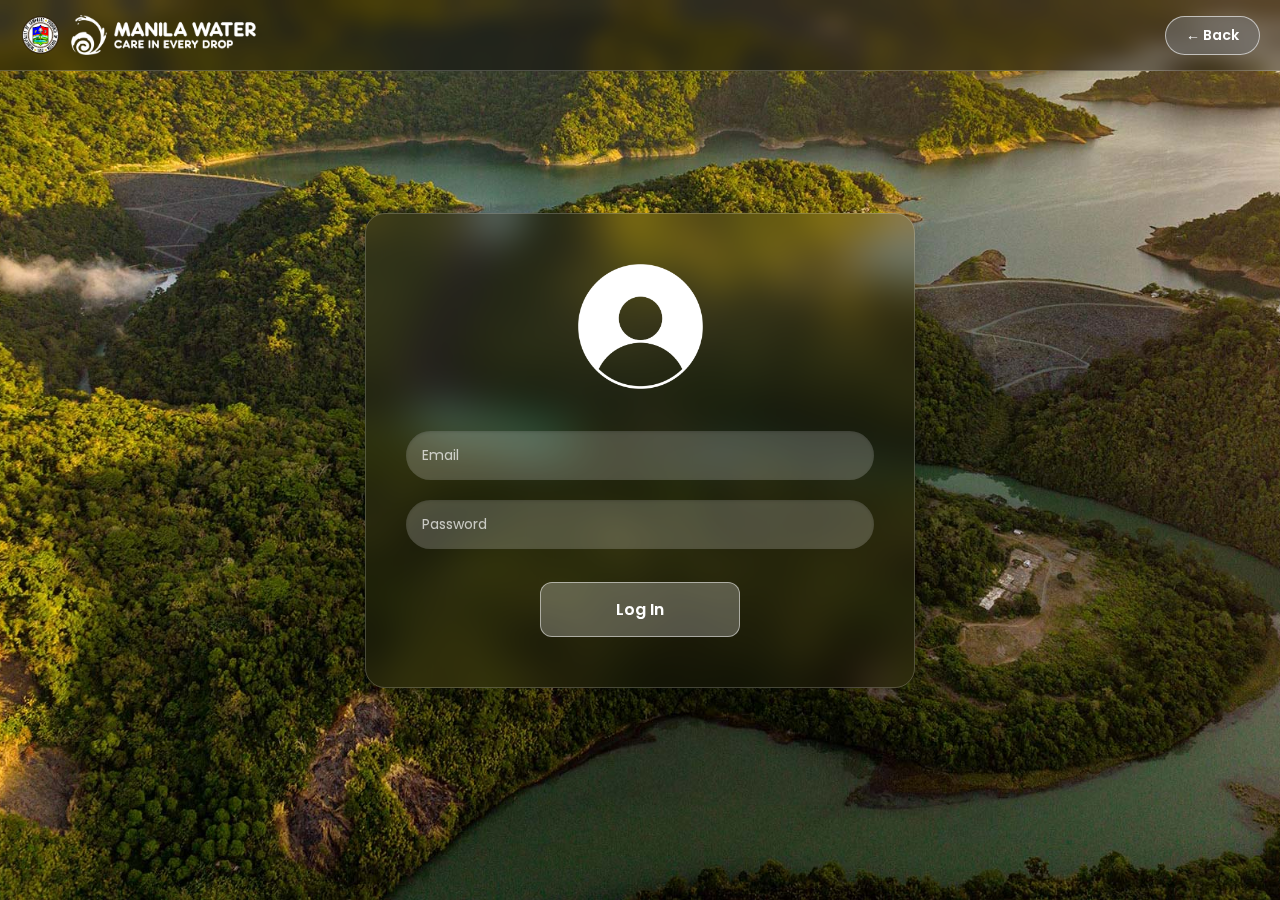
<file: login.html>
<!DOCTYPE html>
<html lang="en">
<head>
  <meta charset="UTF-8" />
  <meta name="viewport" content="width=device-width, initial-scale=1.0"/>
  <title>Login - Manila Water</title>
  <link rel= "icon" href= "img/logo_mnlwater.png" type= "image/png">
  <link rel="stylesheet" href="css/s_login.css">
  <link rel="stylesheet" href="https://cdnjs.cloudflare.com/ajax/libs/font-awesome/6.5.0/css/all.min.css">
  <link href="https://fonts.googleapis.com/css2?family=Poppins:wght@300;400;600&display=swap" rel="stylesheet" />
</head>
<body>
  <header>
    <div class="logo-container">
      <img src="img/logo_sampaloc.png" alt="City logo" />
      <img src="img/logo_mw1.png" alt="Manila Water logo" />
    </div>
    <a class="back-button" href="index.html">← Back</a>
  </header>

  <div class="login-container">
    <img src="img/ic_loginUser2.png" alt="User Icon">
    <form method="POST" action="php/login_user.php" id="loginForm">
      <input id="email" name="email" type="text" placeholder="Email" required />
      <div class="password-wrapper">
        <input type="password" id="password" name="password" placeholder="Password" required>
          <i class="fa-solid fa-eye toggle-password" onclick="togglePassword('password', this)"></i>
      </div>
      <div id="error-message"></div>
      <button type="submit">Log In</button>
    </form>
<!--    <p>Don't have an account? <a href="signup.html">Sign Up</a></p> -->
  </div>

  <script src="js/js_login.js" defer></script>
</body>
</html>
</file>
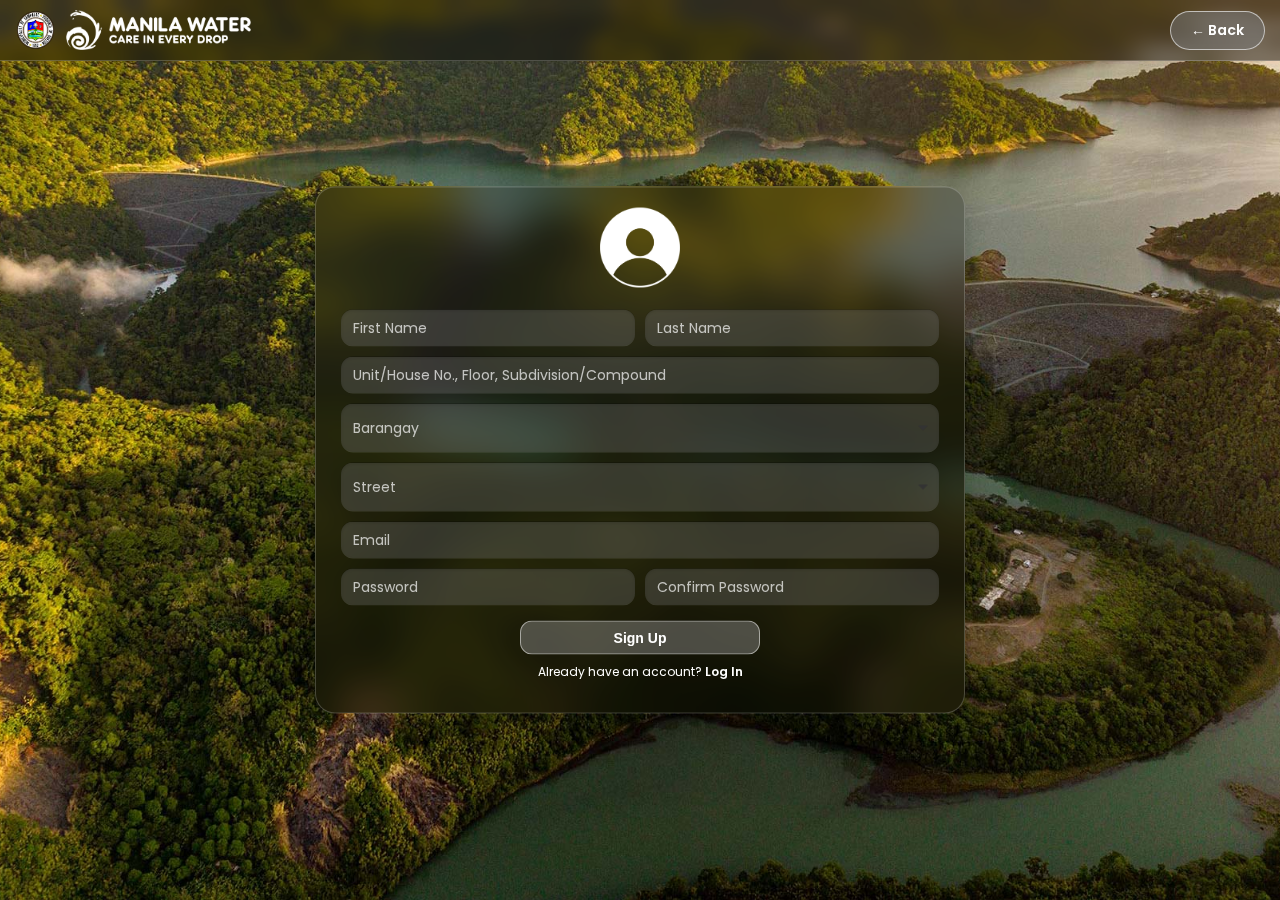
<file: signup.html>
<!DOCTYPE html>
<html lang="en">
<head>
  <meta charset="UTF-8" />
  <meta name="viewport" content="width=device-width, initial-scale=1.0"/>
  <title>Sign Up - Manila Water</title>
  <link rel= "icon" href= "img/logo_mnlwater.png" type= "image/png">
  <link rel="stylesheet" href="css/choices.min.css" />
  <link href="https://fonts.googleapis.com/css2?family=Poppins:wght@300;400;600&display=swap" rel="stylesheet" />
  <link rel="stylesheet" href="https://cdnjs.cloudflare.com/ajax/libs/font-awesome/6.5.0/css/all.min.css">

  <link rel="stylesheet" href="css/s_signup.css">
</head>
<body>
  <header>
    <div class="logo-container">
      <img src="img/logo_sampaloc.png" alt="City logo" />
      <img src="img/logo_mw1.png" alt="Manila Water logo" />
    </div>
    <a class="back-button" href="index.html">← Back</a>
  </header>

  <div class="signup-container">
    <img src="img/ic_loginUser2.png" alt="User Icon">
    <form id="signUpForm">
      <div class="signup-row">
        <input id="firstName" type="text" placeholder="First Name" required />
        <input id="lastName" type="text" placeholder="Last Name" required />
      </div>
      <input type="text" placeholder="Unit/House No., Floor, Subdivision/Compound" required />
      
      
      <div class="custom_select">
        <select id="barangayDropdown" required>
          <option value="" disabled selected>Barangay</option>
        </select>
      </div>
      
      <div class="custom_select">
        <select id="streetDropdown" required>
          <option value="" disabled selected>Street</option>
        </select>
      </div>
      
      <input id="email" type="email" placeholder="Email" required />
      <div class="signup-row">
        <div class="password-wrapper">
          <input type="password" id="password" placeholder="Password">
            <div id="passwordTooltip" class="password-tooltip">
              <p><i class="fa fa-times"></i> At least 8 characters</p>
              <p><i class="fa fa-times"></i> At least one uppercase letter</p>
              <p><i class="fa fa-times"></i> At least one number</p>
              <p><i class="fa fa-times"></i> At least one special character</p>
              <div class="strength-bar">
                <div id="strengthLevel"></div>
              </div>
            </div>
          <i class="fa-solid fa-eye toggle-password" onclick="togglePassword('password', this)"></i>
        </div>
        <div class="password-wrapper">
          <input id="confirmPassword" type="password" placeholder="Confirm Password" required />
          <i class="fa-solid fa-eye toggle-password" onclick="togglePassword('confirmPassword', this)"></i>
        </div>
      </div>

      <button id="signUp_btn" type="submit">Sign Up</button>
    </form>
    <p>Already have an account? <a href="login.html">Log In</a></p>
  </div>
  
  <script src="js/choices.min.js"></script>
  <script src="js/js_signup.js"></script>
</body>
</html>
</file>
<file: css/s_login.css>
* {
      box-sizing: border-box;
    }

    body, html {
      margin: 0;
      padding: 0;
      height: 100%;
      font-family: 'Poppins', sans-serif;
      background: url('../img/bg_homepage.jpg') center / cover no-repeat;
      display: flex;
      flex-direction: column;
    }

    header {
      position: fixed;
      top: 0;
      width: 100%;
      padding: 15px 20px;
      display: flex;
      justify-content: space-between;
      align-items: center;
      background: rgba(0, 0, 0, 0.4);
      backdrop-filter: blur(10px);
      border-bottom: 1px solid rgba(255,255,255,0.2);
      z-index: 999;
    }

    .logo-container {
      display: flex;
      align-items: center;
      gap: 10px;
    }

    .logo-container img {
      height: 40px;
    }

    .back-button {
      padding: 8px 20px;
      background: rgba(255, 255, 255, 0.25);
      border: 1px solid rgba(255, 255, 255, 0.6);
      color: #fff;
      border-radius: 20px;
      text-decoration: none;
      font-weight: 600;
      font-size: 14px;
      backdrop-filter: blur(10px);
      transition: background 0.3s ease, border-color 0.3s ease;
      font-family: 'Poppins', sans-serif;
    }

    .back-button:hover {
      background: rgba(255, 255, 255, 0.4);
      border-color: rgba(255, 255, 255, 0.9);
      color: #000;
    }

    .login-container {
      margin: auto;
      background: transparent;
      padding: 50px 40px;
      border-radius: 20px;
      box-shadow: 0 8px 30px rgba(0, 0, 0, 0.2);
      max-width: 550px;
      width: 90%; 
      text-align: center;
      backdrop-filter: blur(20px);
      -webkit-backdrop-filter: blur(20px); 
      border: 1px solid rgba(255, 255, 255, 0.2); 
    }

    .login-container img {
      width: 125px;
      margin-bottom: 25px;
    }

    .login-container input,
    .login-container input::placeholder,
    .login-container button,
    .login-container p,
    .login-container p a {
      font-family: 'Poppins', sans-serif;
    }

    .login-container input {
      width: 100%;
      padding: 14px 16px;
      margin: 10px 0;
      border: none;
      border-radius: 25px;
      background: rgba(255, 255, 255, 0.2); 
      color: white; 
      font-size: 14px;
      outline: none;
      backdrop-filter: blur(10px); 
      -webkit-backdrop-filter: blur(10px); 
      box-shadow: inset 0 1px 3px rgba(0, 0, 0, 0.15);
      transition: all 0.2s;
    }

    .login-container input::placeholder {
      color: rgba(255, 255, 255, 0.7);
    }

    .login-container input:focus {
      background: rgba(255, 255, 255, 0.3);
    }

    .login-container button {
      width: 100%; 
      max-width: 200px; 
      padding: 14px;
      margin-top: 18px;
      background: rgba(255, 255, 255, 0.25); 
      backdrop-filter: blur(10px);           
      -webkit-backdrop-filter: blur(10px);  
      color: #ffffff;                       
      border: 1px solid rgba(255, 255, 255, 0.5);
      border-radius: 12px;
      font-size: 16px;
      font-weight: 600;
      cursor: pointer;
      transition: background 0.3s ease, color 0.3s ease;
    }

    .login-container button:hover {
      background: rgba(255, 255, 255, 0.4);
      color: #000;
    }

    .login-container p {
      font-size: 14px;
      margin-top: 15px;
      color: white; 
    }

    input.invalid {
        border: 2px solid red;
        animation: shake 0.3s;
    }

    @keyframes shake {
        0% { transform: translateX(0); }
        25% { transform: translateX(-5px); }
        50% { transform: translateX(5px); }
        75% { transform: translateX(-5px); }
        100% { transform: translateX(0); }
    }

    #error-message {
        color: red;
        font-size: 0.7em;
        margin-top: 5px;
    }

    .login-container p a {
      color: white; 
      text-decoration: none;
      font-weight: 600;
    }

    .login-container p a:hover {
      text-decoration: underline;
    }

    .password-wrapper {
        position: relative;
        width: 100%;
    }

    .password-wrapper input {
        width: 100%;
        padding-right: 2.5rem;
    }

    .toggle-password {
        position: absolute;
        top: 50%;
        right: 1rem;
        transform: translateY(-50%);
        cursor: pointer;
        color: rgba(255,255, 255, 0.7);
    }
    
    @media (max-width: 768px) {
      .login-container {
        width: 95%;
        padding: 40px 20px;
      }
    }

    @media (max-width: 480px) {
      .logo-container img {
        height: 30px;
      }
      
      header {
        padding: 10px 15px;
      }
      
      .back-button {
        padding: 6px 15px;
        font-size: 12px;
      }
      
      .login-container {
        padding: 30px 15px;
      }
      
      .login-container img {
        width: 100px;
      }
    }
</file>
<file: css/s_signup.css>
* {
  box-sizing: border-box;
}

body, html {
  margin: 0;
  padding: 0;
  height: 100vh;
  font-family: 'Poppins', sans-serif;
  background: url('../img/bg_homepage.jpg') center / cover no-repeat;
  display: flex;
  flex-direction: column;
  overflow: hidden; 
}

header {
  position: fixed;
  top: 0;
  width: 100%;
  padding: 10px 15px; 
  display: flex;
  justify-content: space-between;
  align-items: center;
  background: rgba(0, 0, 0, 0.4);
  backdrop-filter: blur(10px);
  -webkit-backdrop-filter: blur(10px);
  border-bottom: 1px solid rgba(255,255,255,0.2);
  z-index: 999;
}

.logo-container {
  display: flex;
  align-items: center;
  gap: 10px;
}

.logo-container img {
  height: 40px;
}

.back-button {
  padding: 8px 20px;
  background: rgba(255, 255, 255, 0.25);
  border: 1px solid rgba(255, 255, 255, 0.6);
  color: #fff;
  border-radius: 20px;
  text-decoration: none;
  font-weight: 600;
  font-size: 14px;
  backdrop-filter: blur(10px);
  -webkit-backdrop-filter: blur(10px);
  transition: background 0.3s ease, border-color 0.3s ease;
}

.back-button:hover {
  background: rgba(255, 255, 255, 0.4);
  border-color: rgba(255, 255, 255, 0.9);
  color: #000;
}

.signup-container {
  background: rgba(0, 0, 0, 0.2);
  padding: 20px 25px; 
  border-radius: 20px;
  box-shadow: 0 8px 30px rgba(0, 0, 0, 0.2);
  max-width: 650px;
  width: 90%;
  text-align: center;
  backdrop-filter: blur(20px);
  -webkit-backdrop-filter: blur(20px);
  border: 1px solid rgba(255, 255, 255, 0.2);
  position: absolute;
  top: 50%;
  left: 50%;
  transform: translate(-50%, -50%);
}

.signup-container img {
  width: 80px; 
  margin-bottom: 10px; 
}

.signup-row {
  display: flex;
  gap: 10px;
}

.signup-row input {
  flex: 1;
}

.signup-container input,
.choices__inner {
  width: 100% !important;
  padding: 8px 12px !important; 
  margin: 5px 0 !important; 
  border: none;
  border-radius: 12px !important;
  background: rgba(255, 255, 255, 0.15);
  color: white;
  font-size: 14px !important;
  font-family: 'Poppins', sans-serif;
  outline: none !important;
  backdrop-filter: blur(10px) !important;
  -webkit-backdrop-filter: blur(10px) !important;
  box-shadow: inset 0 1px 3px rgba(0, 0, 0, 0.15) !important;
  text-align: left;
  height: auto !important; 
  min-height: unset !important; 
}

.signup-container input::placeholder {
  color: rgba(255, 255, 255, 0.7);
}

.signup-container input:focus {
  background: rgba(255, 255, 255, 0.3);
  box-shadow: 0 0 0 0.5px rgba(255, 255, 255, 0.3);
}

/* FOR DROPDOWN */

.custom-select {
  position: relative;
}

.choices {
  width: 100% !important;
  margin-bottom: 5px;
}

.choices.is-focused .choices__inner {
  border-radius: 12px !important;
  background: rgba(255, 255, 255, 0.3) !important;
  box-shadow: 0 0 0 2px rgba(255, 255, 255, 0.3) !important;
  border: none !important;
}


.choices__list--single {
  padding: 0 !important;
  color: rgb(255, 255, 255);
  display: flex !important;
  align-items: center !important;
  min-height: 33px !important; 
}

.choices__list--dropdown {
  border: none;
  background-color:  rgba(255, 255, 255, 0.9) !important;
  border-radius: 12px !important;
  margin-top: 2px;
  scrollbar-width: thin;
  scrollbar-color: rgba(104, 104, 104, 0.3) transparent;
}

.choices__list--dropdown .choices__item {
  color: rgb(71, 71, 71) !important;
  padding: 7px 10px !important;
  text-align: left;
  font-size: 12px !important; 
}

.choices__list--dropdown .choices__item--selectable.is-highlighted {
  background-color: rgba(104, 104, 104, 0.3) !important;
  color: rgb(255, 255, 255) !important;
}

.choices__placeholder {
  color: rgba(255, 255, 255, 0.7) !important;
  text-align: left;
  opacity: 1;
  display: flex !important;
  align-items: center !important;
}

.choices.is-focused .choices__inner {
  background: rgba(255, 255, 255, 0.3) !important;
  box-shadow: 0 0 0 2px rgba(255, 255, 255, 0.3) !important;
  border: none !important;
}

.choices__input {
  background: transparent !important;
  color: rgba(71, 71, 71) !important;
  text-align: left;
  font-family: 'Poppins', sans-serif !important;
}

.custom_select select {
  width: 100% !important;
  padding: 8px 12px !important; 
  margin: 5px 0 !important; 
  border: none !important;
  border-radius: 12px !important;
  background: rgba(255, 255, 255, 0.15);
  color: white;
  font-size: 14px !important;
  font-family: 'Poppins', sans-serif;
  outline: none !important;
  backdrop-filter: blur(10px) !important;
  -webkit-backdrop-filter: blur(10px) !important;
  box-shadow: inset 0 1px 3px rgba(0, 0, 0, 0.15) !important;
  text-align: left;
  appearance: none;
  -webkit-appearance: none;
  -moz-appearance: none;
  height: auto !important;
  line-height: normal !important; 
}

/* FOR PASSWORD STRENGTH INDICATOR */

.password-wrapper {
  position: relative;
  width: 100%;
}

.password-wrapper input {
  width: 100%;
  padding-right: 2.5rem;
}

.toggle-password {
  position: absolute;
  top: 50%;
  right: 0.75rem;
  transform: translateY(-50%);
  cursor: pointer;
  color: rgba(255,255, 255, 0.7);
}

.password-tooltip {
  position: absolute;
  top: 100%;
  left: 0;
  z-index: 999;
  text-align: left;
  background: #636363d4;
  border-radius: 8px;
  padding: 10px;
  margin-top: 5px;
  font-size: 13px;
  color: white;
  width: 250px;
  display: none;
  box-shadow: 0 4px 8px rgba(0,0,0,0.3);
}


.password-tooltip p {
  margin: 5px 0;
}

.password-tooltip i {
  width: 16px;
  margin-right: 6px;
}

.strength-bar {
  height: 8px;
  background: rgba(255, 255, 255, 0.3);
  border-radius: 6px;
  margin-top: 8px;
}

#strengthLevel {
  height: 100%;
  width: 0%;
  border-radius: 6px;
  background: red;
  transition: width 0.3s ease, background 0.3s ease;
}


@media screen and (max-width: 576px) {
  .choices__inner {
    padding: 6px 10px;
    font-size: 12px !important;
  }
}

.signup-container button {
  width: 40%;
  padding: 8px; 
  margin-top: 10px;
  background: rgba(255, 255, 255, 0.25);
  backdrop-filter: blur(10px);
  -webkit-backdrop-filter: blur(10px);
  color: #ffffff;
  border: 1px solid rgba(255, 255, 255, 0.5);
  border-radius: 12px;
  font-size: 14px; 
  font-weight: 600;
  cursor: pointer;
  transition: background 0.3s ease, color 0.3s ease;
}

.signup-container button:hover {
  background: rgba(255, 255, 255, 0.4);
  color: #000;
}

.signup-container p {
  font-size: 12px; 
  margin-top: 8px; 
  color: white;
}

.signup-container p a {
  color: white;
  text-decoration: none;
  font-weight: 600;
}

.signup-container p a:hover {
  text-decoration: underline;
}

@media screen and (max-width: 768px) {
  .signup-container {
    padding: 15px;
  }
  
  .signup-container img {
    width: 70px;
    margin-bottom: 5px;
  }
  
  .signup-container button {
    width: 50%;
    margin-top: 5px;
  }
}

@media screen and (max-width: 576px) {
  header {
    padding: 8px 10px;
  }
  
  .logo-container {
    gap: 5px;
  }
  
  .logo-container img {
    height: 25px;
  }
  
  .back-button {
    padding: 4px 10px;
    font-size: 11px;
  }
  
  .signup-container {
    padding: 12px;
    width: 95%;
  }
  
  .signup-row {
    flex-direction: column;
    gap: 0;
  }
  
  .signup-container input,
  .custom-select select {
    padding: 6px 10px;
    margin: 3px 0;
    font-size: 12px;
  }
  
  .signup-container button {
    width: 70%;
    padding: 6px;
  }
  
  .signup-container p {
    margin-top: 5px;
    font-size: 11px;
  }
}

@media screen and (max-width: 320px) {
  .logo-container img {
    height: 20px;
  }
  
  .back-button {
    padding: 3px 8px;
    font-size: 10px;
  }
  
  .signup-container {
    padding: 10px;
  }
  
  .signup-container img {
    width: 60px;
    margin-bottom: 5px;
  }
  
  .signup-container button {
    width: 100%;
    font-size: 12px;
    padding: 5px;
  }
}
</file>
<file: css/choices.min.css>
.choices{position:relative;overflow:hidden;margin-bottom:24px;font-size:16px}.choices:focus{outline:0}.choices:last-child{margin-bottom:0}.choices.is-open{overflow:visible}.choices.is-disabled .choices__inner,.choices.is-disabled .choices__input{background-color:#eaeaea;cursor:not-allowed;-webkit-user-select:none;user-select:none}.choices.is-disabled .choices__item{cursor:not-allowed}.choices [hidden]{display:none!important}.choices[data-type*=select-one]{cursor:pointer}.choices[data-type*=select-one] .choices__inner{padding-bottom:7.5px}.choices[data-type*=select-one] .choices__input{display:block;width:100%;padding:10px;border-bottom:1px solid #ddd;background-color:#fff;margin:0}.choices[data-type*=select-one] .choices__button{background-image:url([data-uri]);padding:0;background-size:8px;position:absolute;top:50%;right:0;margin-top:-10px;margin-right:25px;height:20px;width:20px;border-radius:10em;opacity:.25}.choices[data-type*=select-one] .choices__button:focus,.choices[data-type*=select-one] .choices__button:hover{opacity:1}.choices[data-type*=select-one] .choices__button:focus{box-shadow:0 0 0 2px #005f75}.choices[data-type*=select-one] .choices__item[data-placeholder] .choices__button{display:none}.choices[data-type*=select-one]::after{content:"";height:0;width:0;border-style:solid;border-color:#333 transparent transparent;border-width:5px;position:absolute;right:11.5px;top:50%;margin-top:-2.5px;pointer-events:none}.choices[data-type*=select-one].is-open::after{border-color:transparent transparent #333;margin-top:-7.5px}.choices[data-type*=select-one][dir=rtl]::after{left:11.5px;right:auto}.choices[data-type*=select-one][dir=rtl] .choices__button{right:auto;left:0;margin-left:25px;margin-right:0}.choices[data-type*=select-multiple] .choices__inner,.choices[data-type*=text] .choices__inner{cursor:text}.choices[data-type*=select-multiple] .choices__button,.choices[data-type*=text] .choices__button{position:relative;display:inline-block;margin:0-4px 0 8px;padding-left:16px;border-left:1px solid #003642;background-image:url([data-uri]);background-size:8px;width:8px;line-height:1;opacity:.75;border-radius:0}.choices[data-type*=select-multiple] .choices__button:focus,.choices[data-type*=select-multiple] .choices__button:hover,.choices[data-type*=text] .choices__button:focus,.choices[data-type*=text] .choices__button:hover{opacity:1}.choices__inner{display:inline-block;vertical-align:top;width:100%;background-color:#f9f9f9;padding:7.5px 7.5px 3.75px;border:1px solid #ddd;border-radius:2.5px;font-size:14px;min-height:44px;overflow:hidden}.is-focused .choices__inner,.is-open .choices__inner{border-color:#b7b7b7}.is-open .choices__inner{border-radius:2.5px 2.5px 0 0}.is-flipped.is-open .choices__inner{border-radius:0 0 2.5px 2.5px}.choices__list{margin:0;padding-left:0;list-style:none}.choices__list--single{display:inline-block;padding:4px 16px 4px 4px;width:100%}[dir=rtl] .choices__list--single{padding-right:4px;padding-left:16px}.choices__list--single .choices__item{width:100%}.choices__list--multiple{display:inline}.choices__list--multiple .choices__item{display:inline-block;vertical-align:middle;border-radius:20px;padding:4px 10px;font-size:12px;font-weight:500;margin-right:3.75px;margin-bottom:3.75px;background-color:#005f75;border:1px solid #004a5c;color:#fff;word-break:break-all;box-sizing:border-box}.choices__list--multiple .choices__item[data-deletable]{padding-right:5px}[dir=rtl] .choices__list--multiple .choices__item{margin-right:0;margin-left:3.75px}.choices__list--multiple .choices__item.is-highlighted{background-color:#004a5c;border:1px solid #003642}.is-disabled .choices__list--multiple .choices__item{background-color:#aaa;border:1px solid #919191}.choices__list--dropdown,.choices__list[aria-expanded]{display:none;z-index:1;position:absolute;width:100%;background-color:#fff;border:1px solid #ddd;top:100%;margin-top:-1px;border-bottom-left-radius:2.5px;border-bottom-right-radius:2.5px;overflow:hidden;word-break:break-all}.is-active.choices__list--dropdown,.is-active.choices__list[aria-expanded]{display:block}.is-open .choices__list--dropdown,.is-open .choices__list[aria-expanded]{border-color:#b7b7b7}.is-flipped .choices__list--dropdown,.is-flipped .choices__list[aria-expanded]{top:auto;bottom:100%;margin-top:0;margin-bottom:-1px;border-radius:.25rem .25rem 0 0}.choices__list--dropdown .choices__list,.choices__list[aria-expanded] .choices__list{position:relative;max-height:300px;overflow:auto;-webkit-overflow-scrolling:touch;will-change:scroll-position}.choices__list--dropdown .choices__item,.choices__list[aria-expanded] .choices__item{position:relative;padding:10px;font-size:14px}[dir=rtl] .choices__list--dropdown .choices__item,[dir=rtl] .choices__list[aria-expanded] .choices__item{text-align:right}@media (min-width:640px){.choices__list--dropdown .choices__item--selectable[data-select-text],.choices__list[aria-expanded] .choices__item--selectable[data-select-text]{padding-right:100px}.choices__list--dropdown .choices__item--selectable[data-select-text]::after,.choices__list[aria-expanded] .choices__item--selectable[data-select-text]::after{content:attr(data-select-text);font-size:12px;opacity:0;position:absolute;right:10px;top:50%;transform:translateY(-50%)}[dir=rtl] .choices__list--dropdown .choices__item--selectable[data-select-text],[dir=rtl] .choices__list[aria-expanded] .choices__item--selectable[data-select-text]{text-align:right;padding-left:100px;padding-right:10px}[dir=rtl] .choices__list--dropdown .choices__item--selectable[data-select-text]::after,[dir=rtl] .choices__list[aria-expanded] .choices__item--selectable[data-select-text]::after{right:auto;left:10px}}.choices__list--dropdown .choices__item--selectable.is-highlighted,.choices__list[aria-expanded] .choices__item--selectable.is-highlighted{background-color:#f2f2f2}.choices__list--dropdown .choices__item--selectable.is-highlighted::after,.choices__list[aria-expanded] .choices__item--selectable.is-highlighted::after{opacity:.5}.choices__item{cursor:default}.choices__item--selectable{cursor:pointer}.choices__item--disabled{cursor:not-allowed;-webkit-user-select:none;user-select:none;opacity:.5}.choices__heading{font-weight:600;font-size:12px;padding:10px;border-bottom:1px solid #f7f7f7;color:gray}.choices__button{text-indent:-9999px;appearance:none;border:0;background-color:transparent;background-repeat:no-repeat;background-position:center;cursor:pointer}.choices__button:focus,.choices__input:focus{outline:0}.choices__input{display:inline-block;vertical-align:baseline;background-color:#f9f9f9;font-size:14px;margin-bottom:5px;border:0;border-radius:0;max-width:100%;padding:4px 0 4px 2px}.choices__input::-webkit-search-cancel-button,.choices__input::-webkit-search-decoration,.choices__input::-webkit-search-results-button,.choices__input::-webkit-search-results-decoration{display:none}.choices__input::-ms-clear,.choices__input::-ms-reveal{display:none;width:0;height:0}[dir=rtl] .choices__input{padding-right:2px;padding-left:0}.choices__placeholder{opacity:.5}
</file>
